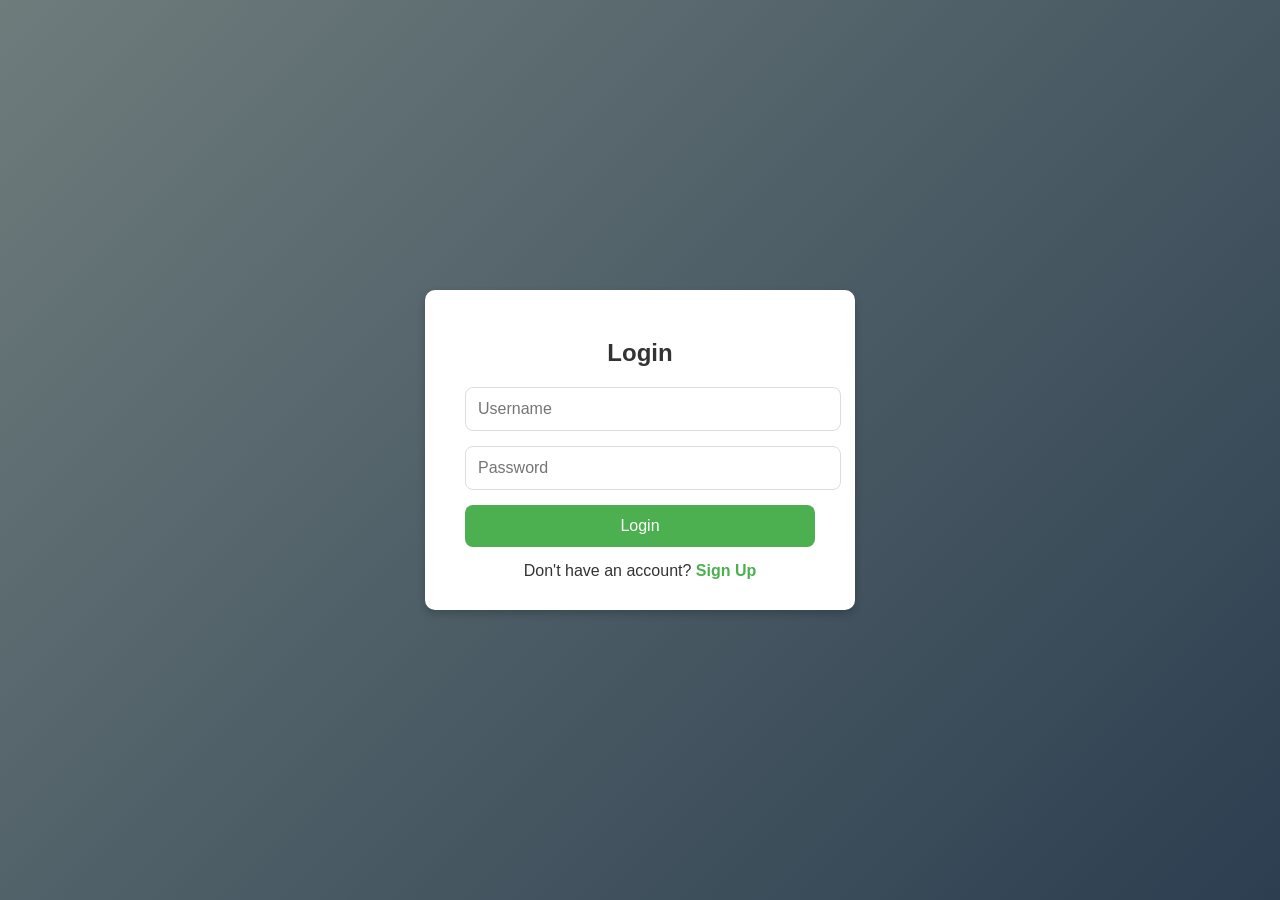
<file: index.html>
<!DOCTYPE html>
<html>

<head>
    <title>Expense Tracker</title>
    <link rel="stylesheet" type="text/css" href="style.css" />
</head>


<body>
    
        <div class=
        "container">
            <h1>Expense Tracker</h1>
            <button class="logout-btn" onclick="logout()">Logout</button>
    
            <form id="expense-form">
                <div class="input-rows">
                    <div class="input-row">
                        <input type="text" placeholder="Expense Name" required />
                        <input type="number" placeholder="Amount" required />
                        <select required>
                            <option value="" disabled selected>Select Category</option>
                            <option value="Food">Food</option>
                            <option value="Transport">Transport</option>
                            <option value="Entertainment">Entertainment</option>
                            <option value="Other">Other</option>
                        </select>
                        <input type="date" required />
                    </div>
                </div>
                <div class="button-group">
                    <button type="button" id="add-row">Add New Row</button>
                    <button type="submit">Add All Expenses</button>
                </div>
            </form>
    
            <div class="expense-table">
                <table>
                    <thead>
                        <tr>
                            <th>Expense Name</th>
                            <th>Amount</th>
                            <th>Category</th>
                            <th>Date</th>
                            <th>Action</th>
                        </tr>
                    </thead>
                    <tbody id="expense-list"></tbody>
                </table>
                <div class="total-amount">
                    <strong>Total:</strong> Rs<span id="total-amount">0</span>
                </div>
            </div>
            <div class="filter">
                <label for="filter-category">Filter by Category:</label>
                <select id="filter-category">
                    <option value="All">All</option>
                    <option value="Food">Food</option>
                    <option value="Transport">Transport</option>
                    <option value="Entertainment">Entertainment</option>
                    <option value="Other">Other</option>
                </select>
            </div>
        </div>
    <!-- The HTML structure remains the same -->
    <script>
        // Check if user is logged in
        const currentUser = sessionStorage.getItem('currentUser');
        if (!currentUser) {
            window.location.href = 'login.html';
        }

        function logout() {
            sessionStorage.removeItem('currentUser');
            window.location.href = 'login.html';
        }

        let expenses = JSON.parse(localStorage.getItem(`expenses_${currentUser}`)) || [];

        function addExpenseToTable(name, amount, category, date) {
            const expense = {
                id: Date.now(), // Add unique ID
                name,
                amount: parseFloat(amount),
                category,
                date
            };
            expenses.push(expense);
            localStorage.setItem(`expenses_${currentUser}`, JSON.stringify(expenses));
        }

        function deleteExpense(button) {
            const row = button.closest('tr');
            const expenseId = parseInt(row.dataset.expenseId, 10);
            const index = expenses.findIndex(expense => expense.id === expenseId);
            if (index !== -1) {
                expenses.splice(index, 1);
                localStorage.setItem(`expenses_${currentUser}`, JSON.stringify(expenses));
                const currentFilter = document.getElementById('filter-category').value;
                loadExpenses(currentFilter);
            }
        }

        function updateTotalAmount() {
            const total = expenses.reduce((sum, expense) => sum + expense.amount, 0);
            document.getElementById('total-amount').textContent = total;
        }

        function loadExpenses(filterCategory = 'All') {
            const expenseList = document.getElementById('expense-list');
            expenseList.innerHTML = '';

            // Filter expenses
            let filteredExpenses = expenses.filter(expense => {
                return filterCategory === 'All' || expense.category === filterCategory;
            });

            // Sort by date descending
            filteredExpenses.sort((a, b) => new Date(b.date) - new Date(a.date));

            // Render rows
            filteredExpenses.forEach(expense => {
                const row = document.createElement('tr');
                row.dataset.expenseId = expense.id; // Set data attribute
                row.innerHTML = `
                    <td>${expense.name}</td>
                    <td>Rs${expense.amount}</td>
                    <td>${expense.category}</td>
                    <td>${expense.date}</td>
                    <td><button onclick="deleteExpense(this)">Delete</button></td>
                `;
                expenseList.appendChild(row);
            });

            updateTotalAmount();
        }

        document.getElementById('expense-form').addEventListener('submit', (e) => {
            e.preventDefault();
            const rows = document.querySelectorAll('.input-row');

            rows.forEach(row => {
                const inputs = row.querySelectorAll('input, select');
                const [nameInput, amountInput, categorySelect, dateInput] = inputs;

                if (nameInput.value && amountInput.value && categorySelect.value && dateInput.value) {
                    addExpenseToTable(
                        nameInput.value,
                        amountInput.value,
                        categorySelect.value,
                        dateInput.value
                    );
                    // Clear inputs
                    nameInput.value = '';
                    amountInput.value = '';
                    categorySelect.selectedIndex = 0;
                    dateInput.value = '';
                }
            });

            // Refresh the table with current filter
            const currentFilter = document.getElementById('filter-category').value;
            loadExpenses(currentFilter);
        });

        // Rest of the event listeners remain the same
        document.getElementById('add-row').addEventListener('click', () => {
            const newRow = document.querySelector('.input-row').cloneNode(true);
            newRow.querySelectorAll('input').forEach(input => input.value = '');
            newRow.querySelector('select').selectedIndex = 0;
            document.querySelector('.input-rows').appendChild(newRow);
        });

        document.getElementById('filter-category').addEventListener('change', (e) => {
            loadExpenses(e.target.value);
        });

        document.addEventListener('DOMContentLoaded', () => {
            loadExpenses();
        });
    </script>
</body>

</html>
</file>
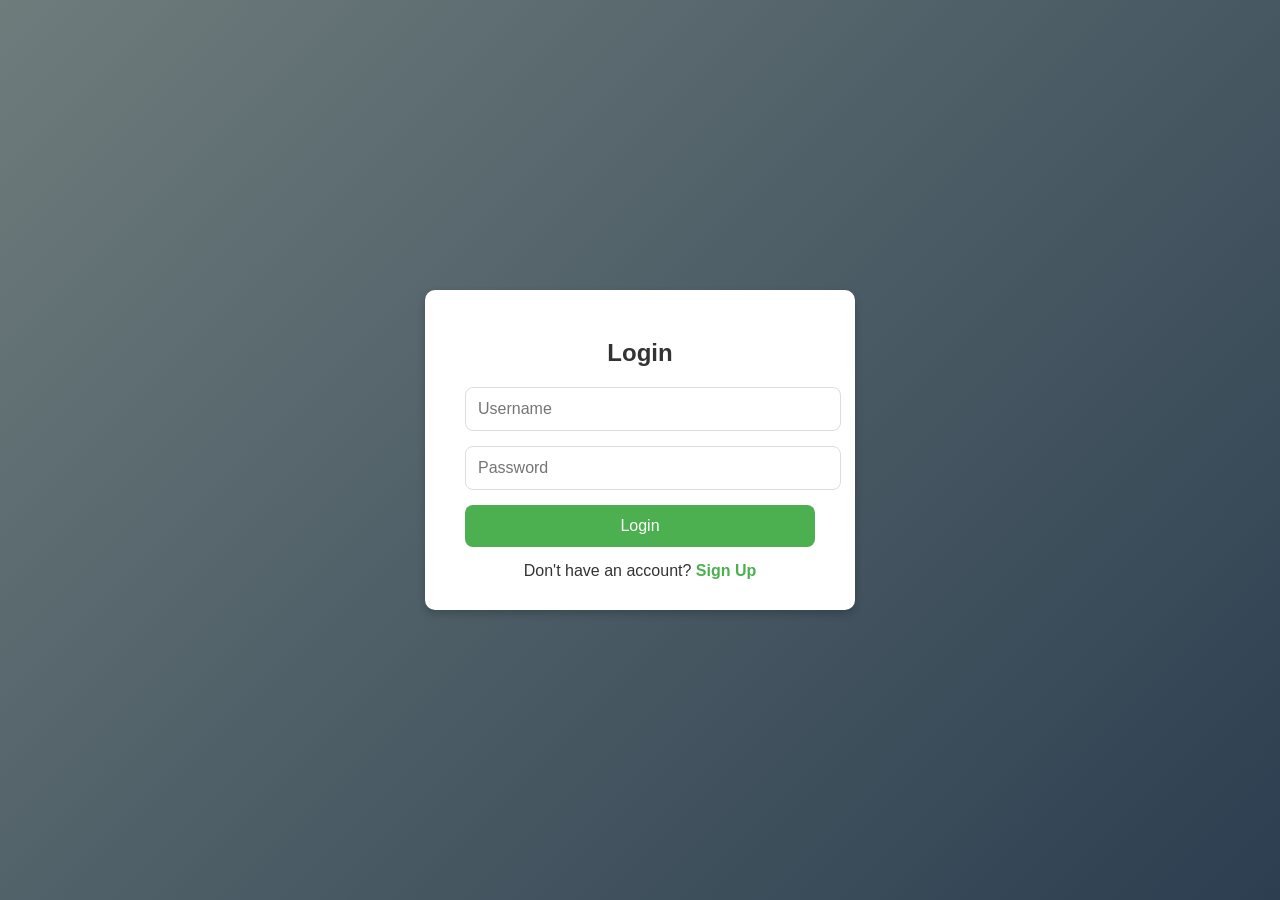
<file: login.html>
<!DOCTYPE html>
<html>

<head>
    <title>Login</title>
    <style>
        body {
            font-family: 'Segoe UI', Tahoma, Geneva, Verdana, sans-serif;
            display: flex;
            justify-content: center;
            align-items: center;
            height: 100vh;
            background: linear-gradient(135deg, #6e7c7c, #2c3e50);
            margin: 0;
        }

        .login-container {
            background: #ffffff;
            padding: 30px 40px;
            border-radius: 10px;
            box-shadow: 0 4px 8px rgba(0, 0, 0, 0.2);
            width: 100%;
            max-width: 350px;
            text-align: center;
        }

        .login-container h2 {
            margin-bottom: 20px;
            color: #333;
            font-size: 24px;
        }

        .login-container input {
            width: 100%;
            padding: 12px;
            margin-bottom: 15px;
            border: 1px solid #ddd;
            border-radius: 8px;
            font-size: 16px;
            transition: 0.3s;
        }

        .login-container input:focus {
            border-color: #4CAF50;
            outline: none;
        }

        .login-container button {
            width: 100%;
            padding: 12px;
            background-color: #4CAF50;
            color: white;
            border: none;
            border-radius: 8px;
            cursor: pointer;
            font-size: 16px;
            transition: 0.3s;
        }

        .login-container button:hover {
            background-color: #45a049;
        }

        .signup-link {
            margin-top: 15px;
            color: #333;
        }

        .signup-link a {
            color: #4CAF50;
            text-decoration: none;
            font-weight: bold;
        }

        .signup-link a:hover {
            text-decoration: underline;
        }
    </style>
</head>

<body>
    <div class="login-container">
        <h2>Login</h2>
        <input type="text" id="username" placeholder="Username" required />
        <input type="password" id="password" placeholder="Password" required />
        <button onclick="login()">Login</button>
        <div class="signup-link">
            Don't have an account? <a href="signup.html">Sign Up</a>
        </div>
    </div>

    <script>
        function login() {
            const username = document.getElementById('username').value;
            const password = document.getElementById('password').value;

            // Retrieve users from localStorage
            const users = JSON.parse(localStorage.getItem('users')) || [];

            // Check if user exists
            const user = users.find(u => u.username === username && u.password === password);

            if (user) {
                alert('Login successful!');
                sessionStorage.setItem('currentUser', username);
                window.location.href = 'index.html'; // Redirect to expense tracker
            } else {
                alert('Invalid username or password');
            }
        }
    </script>
</body>

</html>
</file>
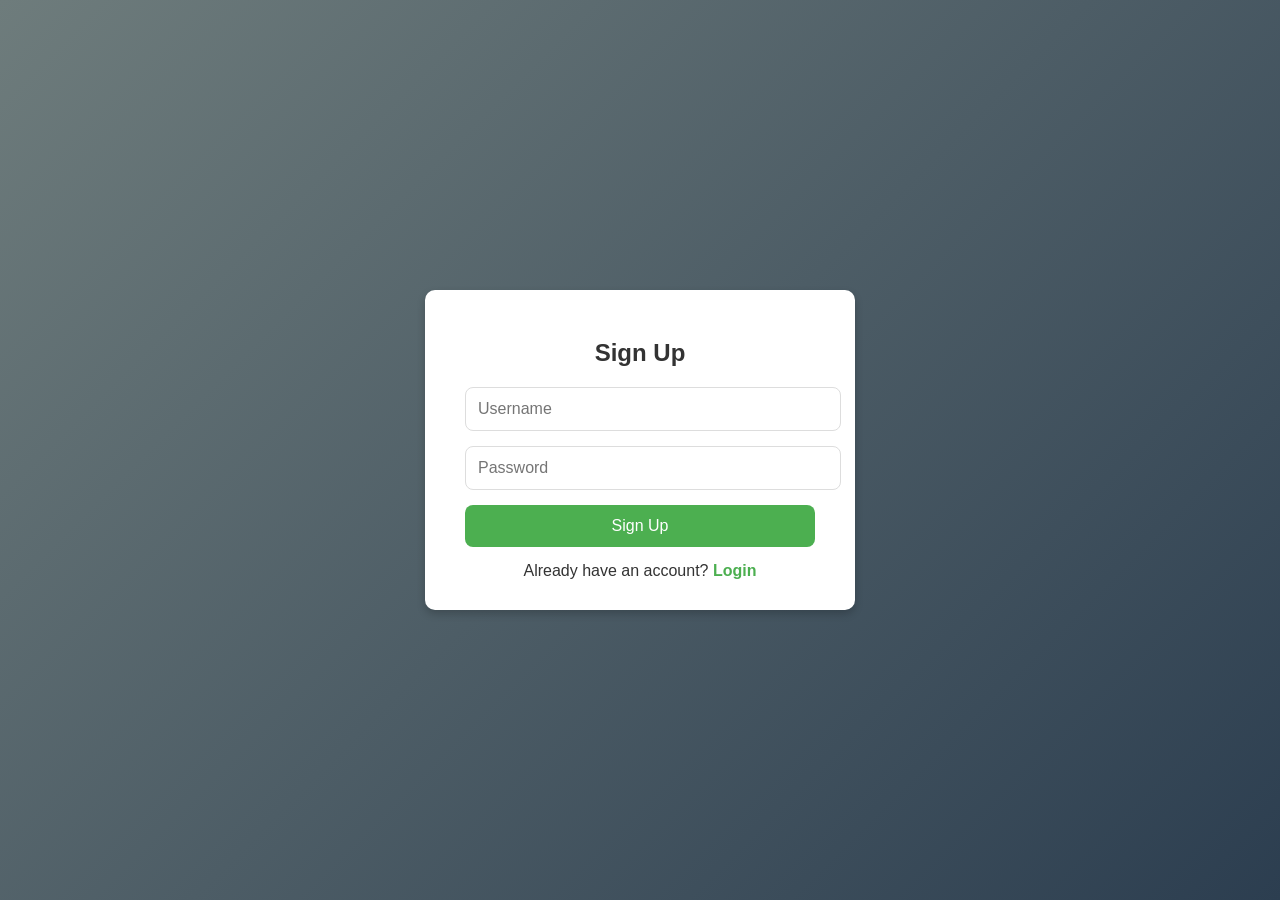
<file: signup.html>
<!DOCTYPE html>
<html>

<head>
    <title>Sign Up</title>
    <style>
        body {
            font-family: 'Segoe UI', Tahoma, Geneva, Verdana, sans-serif;
            display: flex;
            justify-content: center;
            align-items: center;
            height: 100vh;
            background: linear-gradient(135deg, #6e7c7c, #2c3e50);
            margin: 0;
        }

        .signup-container {
            background: #ffffff;
            padding: 30px 40px;
            border-radius: 10px;
            box-shadow: 0 4px 8px rgba(0, 0, 0, 0.2);
            width: 100%;
            max-width: 350px;
            text-align: center;
        }

        .signup-container h2 {
            margin-bottom: 20px;
            color: #333;
            font-size: 24px;
        }

        .signup-container input {
            width: 100%;
            padding: 12px;
            margin-bottom: 15px;
            border: 1px solid #ddd;
            border-radius: 8px;
            font-size: 16px;
            transition: 0.3s;
        }

        .signup-container input:focus {
            border-color: #4CAF50;
            outline: none;
        }

        .signup-container button {
            width: 100%;
            padding: 12px;
            background-color: #4CAF50;
            color: white;
            border: none;
            border-radius: 8px;
            cursor: pointer;
            font-size: 16px;
            transition: 0.3s;
        }

        .signup-container button:hover {
            background-color: #45a049;
        }

        .login-link {
            margin-top: 15px;
            color: #333;
        }

        .login-link a {
            color: #4CAF50;
            text-decoration: none;
            font-weight: bold;
        }

        .login-link a:hover {
            text-decoration: underline;
        }
    </style>
</head>

<body>
    <div class="signup-container">
        <h2>Sign Up</h2>
        <input type="text" id="username" placeholder="Username" required />
        <input type="password" id="password" placeholder="Password" required />
        <button onclick="signup()">Sign Up</button>
        <div class="login-link">
            Already have an account? <a href="login.html">Login</a>
        </div>
    </div>

    <script>
        function signup() {
            const username = document.getElementById('username').value;
            const password = document.getElementById('password').value;

            // Retrieve users from localStorage
            const users = JSON.parse(localStorage.getItem('users')) || [];

            // Check if username already exists
            const userExists = users.some(u => u.username === username);

            if (userExists) {
                alert('Username already exists');
            } else {
                // Add new user
                users.push({ username, password });
                localStorage.setItem('users', JSON.stringify(users));
                alert('Signup successful!');
                window.location.href = 'login.html'; // Redirect to login page
            }
        }
    </script>
</body>

</html>
</file>
<file: style.css>
/* General Styles */
body {
    font-family: 'Arial', sans-serif;
    background: linear-gradient(135deg, #f5f7fa, #c3cfe2);
    margin: 0;
    padding: 0;
    display: flex;
    justify-content: center;
    align-items: center;
    min-height: 100vh;
}

.container {
    background: white;
    padding: 25px;
    border-radius: 10px;
    box-shadow: 0 4px 15px rgba(0, 0, 0, 0.1);
    width: 90%;
    max-width: 900px;
    margin: 20px;
}

h1 {
    text-align: center;
    color: #333;
    margin-bottom: 25px;
    font-size: 28px;
}

.logout-btn {
    background: #ff4757;
    color: white;
    border: none;
    padding: 10px 20px;
    border-radius: 5px;
    cursor: pointer;
    float: right;
    font-size: 14px;
    transition: background 0.3s ease;
}

.logout-btn:hover {
    background: #ff6b81;
}

/* Form Styles */
#expense-form {
    margin-bottom: 25px;
}

.input-rows {
    margin-bottom: 15px;
}

.input-row {
    display: flex;
    gap: 10px;
    margin-bottom: 10px;
    align-items: center;
}

.input-row input,
.input-row select {
    padding: 10px;
    border: 1px solid #ddd;
    border-radius: 5px;
    flex: 1;
    font-size: 14px;
    transition: border-color 0.3s ease;
}

.input-row input:focus,
.input-row select:focus {
    border-color: #3498db;
    outline: none;
}

.button-group {
    display: flex;
    gap: 10px;
    margin-top: 15px;
}

.button-group button {
    padding: 10px 20px;
    border: none;
    border-radius: 5px;
    cursor: pointer;
    font-size: 14px;
    transition: background 0.3s ease;
}

#add-row {
    background: #3498db;
    color: white;
}

#add-row:hover {
    background: #2980b9;
}

#expense-form button[type="submit"] {
    background: #2ecc71;
    color: white;
}

#expense-form button[type="submit"]:hover {
    background: #27ae60;
}

/* Table Styles */
.expense-table {
    margin-top: 25px;
}

table {
    width: 100%;
    border-collapse: collapse;
    margin-bottom: 20px;
}

th,
td {
    padding: 12px;
    text-align: left;
    border-bottom: 1px solid #ddd;
}

th {
    background: #3498db;
    color: white;
    font-weight: bold;
}

tr:hover {
    background: #f5f5f5;
}

td button {
    background: #ff4757;
    color: white;
    border: none;
    padding: 5px 10px;
    border-radius: 5px;
    cursor: pointer;
    font-size: 14px;
    transition: background 0.3s ease;
}

td button:hover {
    background: #ff6b81;
}

.total-amount {
    text-align: right;
    font-size: 18px;
    margin-top: 15px;
}

.total-amount span {
    font-weight: bold;
    color: #2ecc71;
}

/* Filter Styles */
.filter {
    margin-top: 20px;
    display: flex;
    align-items: center;
    gap: 10px;
}

.filter label {
    font-size: 14px;
    color: #333;
}

.filter select {
    padding: 8px;
    border: 1px solid #ddd;
    border-radius: 5px;
    font-size: 14px;
    transition: border-color 0.3s ease;
}

.filter select:focus {
    border-color: #3498db;
    outline: none;
}

/* Responsive Design */
@media (max-width: 768px) {
    .input-row {
        flex-direction: column;
        gap: 10px;
    }

    .input-row input,
    .input-row select {
        width: 100%;
    }

    .button-group {
        flex-direction: column;
    }

    .button-group button {
        width: 100%;
    }

    .logout-btn {
        width: 100%;
        margin-bottom: 15px;
        float: none;
        text-align: center;
    }
}
</file>
